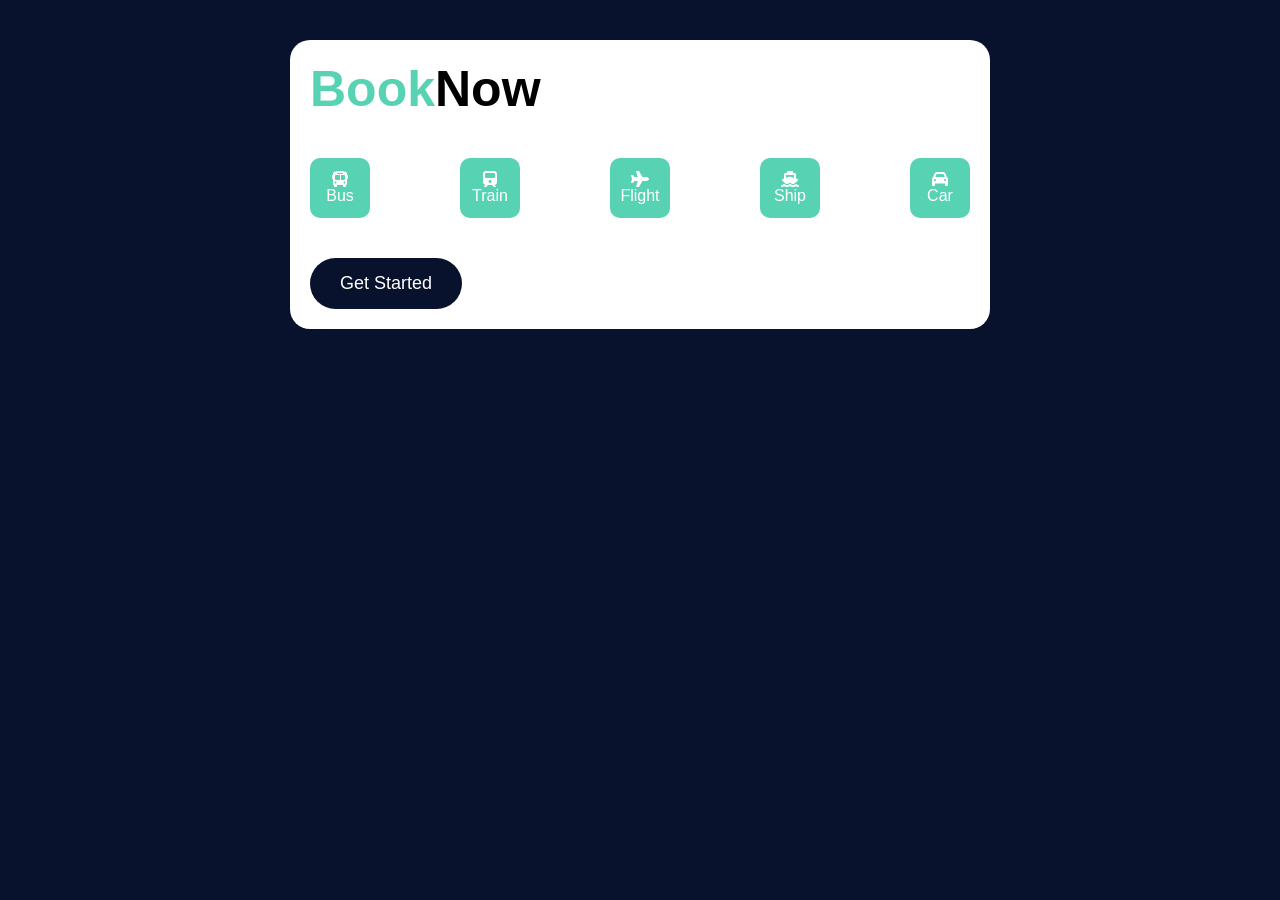
<file: index.html>
<!DOCTYPE html>
<html lang="en">
<head>
<meta charset="UTF-8">
<meta name="viewport" content="width=device-width, initial-scale=1.0">
<title>BookNow</title>

<link rel="stylesheet" href="style.css">

<link rel="stylesheet"
href="https://cdnjs.cloudflare.com/ajax/libs/font-awesome/6.5.1/css/all.min.css">

</head>
<body>

<div class="container">

    <h1 class="logo">
        <span>Book</span>Now
    </h1>

    <div class="icons">

        <div class="box">
            <i class="fa-solid fa-bus"></i>
            <p>Bus</p>
        </div>

        <div class="box">
            <i class="fa-solid fa-train"></i>
            <p>Train</p>
        </div>

        <div class="box">
            <i class="fa-solid fa-plane"></i>
            <p>Flight</p>
        </div>

        <div class="box">
            <i class="fa-solid fa-ship"></i>
            <p>Ship</p>
        </div>

        <div class="box">
            <i class="fa-solid fa-car"></i>
            <p>Car</p>
        </div>

    </div>

    <a href="Pages/login.html">
        <button>Get Started</button>
    </a>

</div>

<script src="script.js"></script>

</body>
</html>
</file>
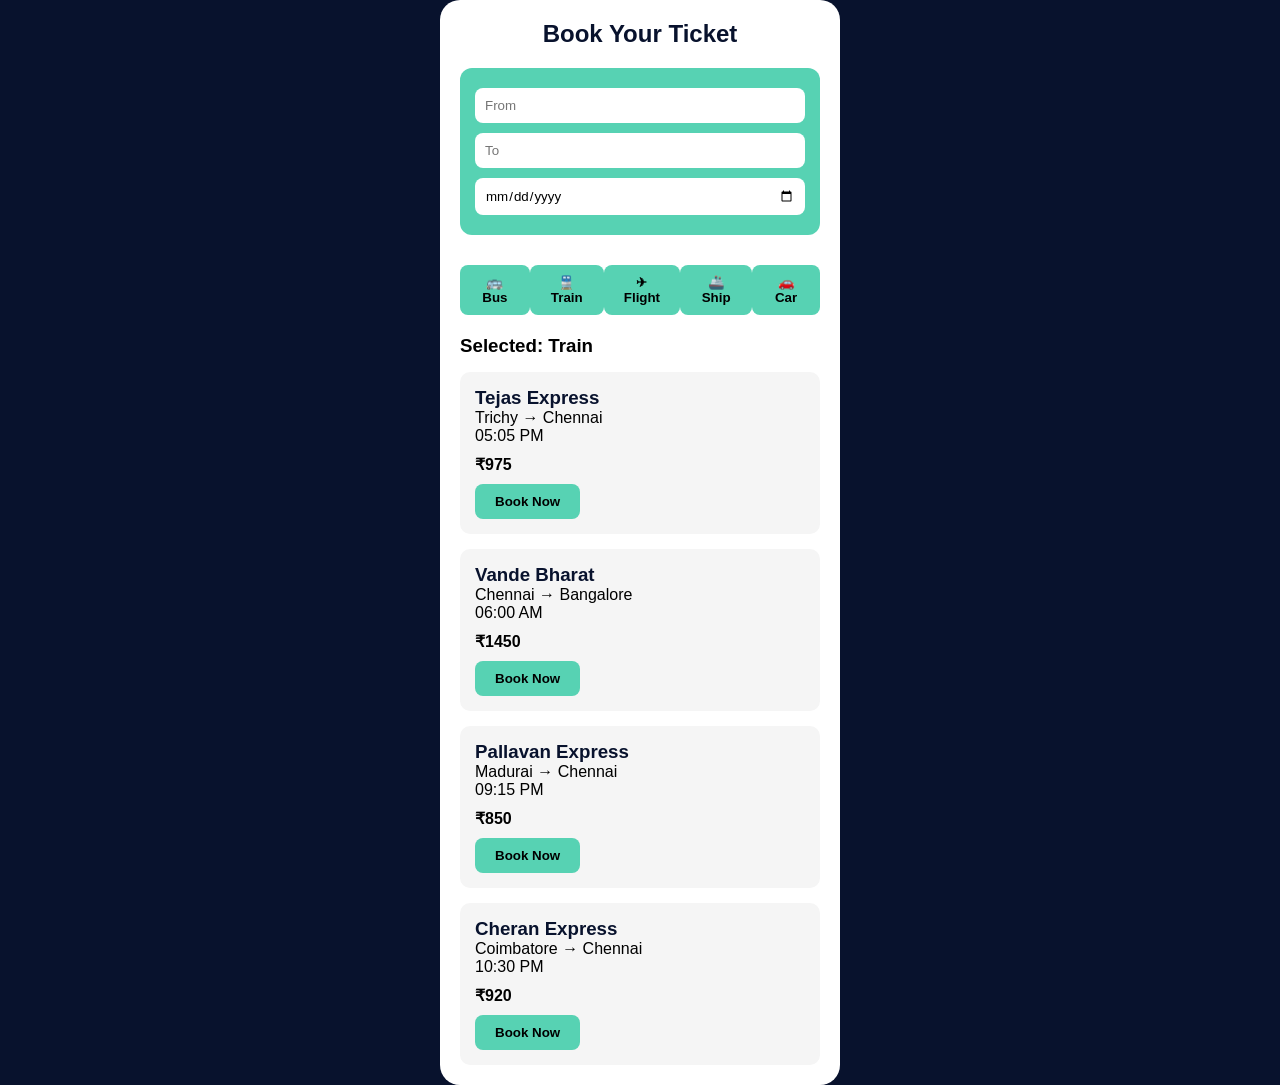
<file: Pages/booking.html>
<!DOCTYPE html>
<html lang="en">
<head>
<meta charset="UTF-8">
<meta name="viewport" content="width=device-width, initial-scale=1.0">
<title>Booking</title>

<link rel="stylesheet"
href="https://cdnjs.cloudflare.com/ajax/libs/font-awesome/6.5.1/css/all.min.css">

<style>

*{
margin:0;
padding:0;
box-sizing:border-box;
font-family:Poppins,sans-serif;
}

body{
background:#08122d;
display:flex;
justify-content:center;
}

.container{
width:400px;
background:white;
padding:20px;
border-radius:20px;
}

h2{
text-align:center;
margin-bottom:20px;
color:#08122d;
}

.route-box{
background:#57d2b3;
padding:15px;
border-radius:12px;
margin-bottom:20px;
}

.route-box input{
width:100%;
padding:10px;
margin:5px 0;
border:none;
border-radius:8px;
}

.transport{
display:flex;
justify-content:space-between;
margin-bottom:20px;
}

.transport div{
width:60px;
height:60px;
background:#08122d;
color:white;
display:flex;
justify-content:center;
align-items:center;
border-radius:10px;
font-size:25px;
cursor:pointer;
}

.ticket{
background:#f5f5f5;
padding:15px;
border-radius:10px;
margin-top:15px;
}

.ticket h3{
color:#08122d;
}

.price{
font-weight:bold;
margin-top:10px;
}

button{
margin-top:10px;
padding:10px 20px;
border:none;
background:#57d2b3;
border-radius:8px;
cursor:pointer;
font-weight:bold;
}

</style>

</head>
<body>

<div class="container">

<h2>Book Your Ticket</h2>

<div class="route-box">

<input type="text" id="fromCity" placeholder="From">
<input type="text" id="toCity" placeholder="To">
<input type="date" id="journeyDate">

</div>

<div class="transport">

<button onclick="selectTransport('Bus')">🚌 Bus</button>

<button onclick="selectTransport('Train')">🚆 Train</button>

<button onclick="selectTransport('Flight')">✈ Flight</button>

<button onclick="selectTransport('Ship')">🚢 Ship</button>

<button onclick="selectTransport('Car')">🚗 Car</button>

</div>

<h3 id="selectedTransport">
Selected: Train
</h3>
<div id="ticketContainer"></div>



</div>
<script>

const tickets = {

Bus: `
<div class="ticket">
<h3>KPN Travels</h3>
<p>Trichy → Chennai</p>
<p>06:00 PM</p>
<div class="price">₹850</div>
<a href="seat.html"
onclick="
localStorage.setItem('transport','Bus');
localStorage.setItem('route','Trichy → Chennai');
localStorage.setItem('price','850');
">
<button>Book Now</button>
</a>
</div>

<div class="ticket">
<h3>SETC</h3>
<p>Madurai → Chennai</p>
<p>08:30 PM</p>
<div class="price">₹750</div>
<a href="seat.html"
onclick="
localStorage.setItem('transport','Bus');
localStorage.setItem('route','Madurai → Chennai');
localStorage.setItem('price','750');
">
<button>Book Now</button>
</a>
</div>

<div class="ticket">
<h3>Parveen Travels</h3>
<p>Coimbatore → Bangalore</p>
<p>10:00 PM</p>
<div class="price">₹1200</div>
<a href="seat.html"
onclick="
localStorage.setItem('transport','Bus');
localStorage.setItem('route','Coimbatore → Bangalore');
localStorage.setItem('price','1200');
">
<button>Book Now</button>
</a>
</div>
`,

Train: `
<div class="ticket">
<h3>Tejas Express</h3>
<p>Trichy → Chennai</p>
<p>05:05 PM</p>
<div class="price">₹975</div>
<a href="seat.html"
onclick="
localStorage.setItem('transport','Train');
localStorage.setItem('route','Trichy → Chennai');
localStorage.setItem('price','975');
">
<button>Book Now</button>
</a>

</div>

<div class="ticket">
<h3>Vande Bharat</h3>
<p>Chennai → Bangalore</p>
<p>06:00 AM</p>
<div class="price">₹1450</div>
<a href="seat.html"
onclick="
localStorage.setItem('transport','Train');
localStorage.setItem('route','Chennai → Bangalore');
localStorage.setItem('price','1450');
">
<button>Book Now</button>
</a>

</div>

<div class="ticket">
<h3>Pallavan Express</h3>
<p>Madurai → Chennai</p>
<p>09:15 PM</p>
<div class="price">₹850</div>
<a href="seat.html"
onclick="
localStorage.setItem('transport','Train');
localStorage.setItem('route','Madurai → Chennai');
localStorage.setItem('price','850');
">
<button>Book Now</button>
</a>

</div>

<div class="ticket">
<h3>Cheran Express</h3>
<p>Coimbatore → Chennai</p>
<p>10:30 PM</p>
<div class="price">₹920</div>
<a href="seat.html"
onclick="
localStorage.setItem('transport','Train');
localStorage.setItem('route','Coimbatore → Chennai');
localStorage.setItem('price','920');
">
<button>Book Now</button>
</a>

</div>
`,

Flight: `
<div class="ticket">
<h3>IndiGo</h3>
<p>Chennai → Mumbai</p>
<p>09:15 AM</p>
<div class="price">₹3999</div>
<a href="seat.html"
onclick="
localStorage.setItem('transport','Flight');
localStorage.setItem('route','Chennai → Mumbai');
localStorage.setItem('price','3999');
">
<button>Book Now</button>
</a>

</div>

<div class="ticket">
<h3>Air India</h3>
<p>Chennai → Delhi</p>
<p>12:30 PM</p>
<div class="price">₹4500</div>
<a href="seat.html"
onclick="
localStorage.setItem('transport','Flight');
localStorage.setItem('route','Chennai → Delhi');
localStorage.setItem('price','4500');
">
<button>Book Now</button>
</a>

</div>

<div class="ticket">
<h3>Akasa Air</h3>
<p>Bangalore → Hyderabad</p>
<p>03:45 PM</p>
<div class="price">₹3200</div>
<a href="seat.html"
onclick="
localStorage.setItem('transport','Flight');
localStorage.setItem('route','Bangalore → Hyderabad');
localStorage.setItem('price','3200');
">
<button>Book Now</button>
</a>

</div>
`,

Ship: `
<div class="ticket">
<h3>Andaman Ferry</h3>
<p>Chennai → Port Blair</p>
<p>10:00 AM</p>
<div class="price">₹2200</div>
<a href="seat.html"
onclick="
localStorage.setItem('transport','Ship');
localStorage.setItem('route','Chennai → Port Blair');
localStorage.setItem('price','2200');
">
<button>Book Now</button>
</a>
</div>

<div class="ticket">
<h3>Lakshadweep Cruise</h3>
<p>Kochi → Lakshadweep</p>
<p>08:00 AM</p>
<div class="price">₹3500</div>
<a href="seat.html"
onclick="
localStorage.setItem('transport','Ship');
localStorage.setItem('route','Kochi → Lakshadweep');
localStorage.setItem('price','3500');
">
<button>Book Now</button>
</a>
</div>
`,

Car: `
<div class="ticket">
<h3>Uber Sedan</h3>
<p>Chennai → Pondicherry</p>
<p>Any Time</p>
<div class="price">₹2500</div>
<a href="seat.html"
onclick="
localStorage.setItem('transport','Car');
localStorage.setItem('route','Chennai → Pondicherry');
localStorage.setItem('price','2500');
">
<button>Book Now</button>
</a>
</div>

<div class="ticket">
<h3>Ola Prime</h3>
<p>Coimbatore → Ooty</p>
<p>Any Time</p>
<div class="price">₹1800</div>
<a href="seat.html"
onclick="
localStorage.setItem('transport','Car');
localStorage.setItem('route','Coimbatore → Ooty');
localStorage.setItem('price','1800');
">
<button>Book Now</button>
</a>

</div>

<div class="ticket">
<h3>Rapido Cab</h3>
<p>Bangalore → Mysore</p>
<p>Any Time</p>
<div class="price">₹2200</div>
<a href="seat.html"
onclick="
localStorage.setItem('transport','Car');
localStorage.setItem('route','Bangalore → Mysore');
localStorage.setItem('price','2200');
">
<button>Book Now</button>
</a>

</div>
`
};

function selectTransport(type){
document.getElementById("selectedTransport").innerHTML =
"Selected: " + type;

document.getElementById("ticketContainer").innerHTML =
tickets[type];
}

window.onload = function(){
selectTransport('Train');
}

</script>
</file>
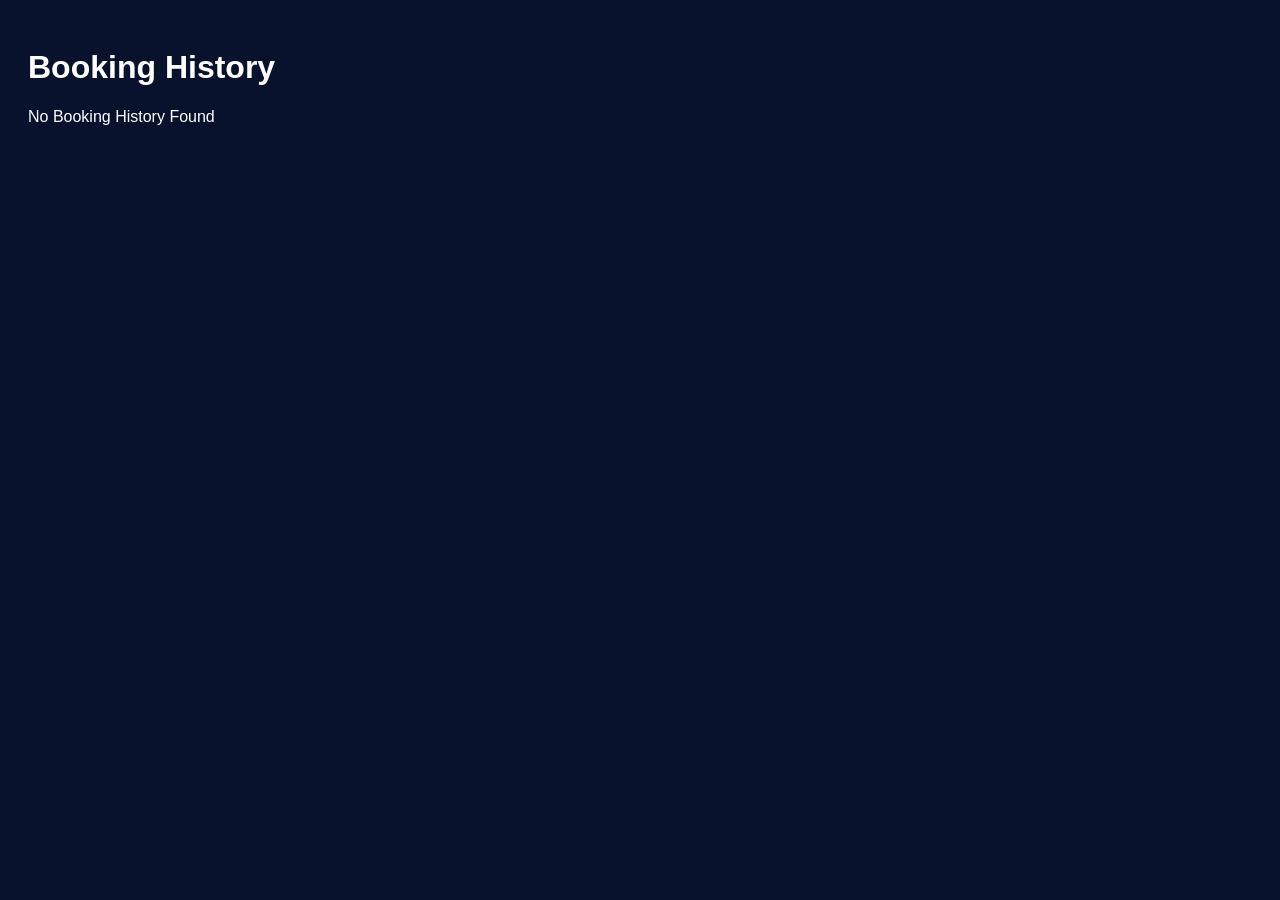
<file: Pages/history.html>
<!DOCTYPE html>
<html>
<head>
<title>History</title>

<style>

body{
font-family:Arial;
padding:20px;
background:#08122d;
color:white;
}

.card{
background:white;
color:black;
padding:15px;
margin:10px 0;
border-radius:10px;
}

</style>

</head>
<body>

<h1>Booking History</h1>

<div id="historyContainer"></div>
<script>

let history =
JSON.parse(localStorage.getItem("history")) || [];

let container =
document.getElementById("historyContainer");

if(history.length === 0){

container.innerHTML =
"<p>No Booking History Found</p>";

}
else{

history.reverse().forEach(item=>{

container.innerHTML += `

<div class="card">

<b>${item.transport}</b><br><br>

${item.route}<br>

Seat : ${item.seat}<br>

Amount : ₹${item.price}

</div>

`;

});

}

</script>

</body>
</html>
</file>
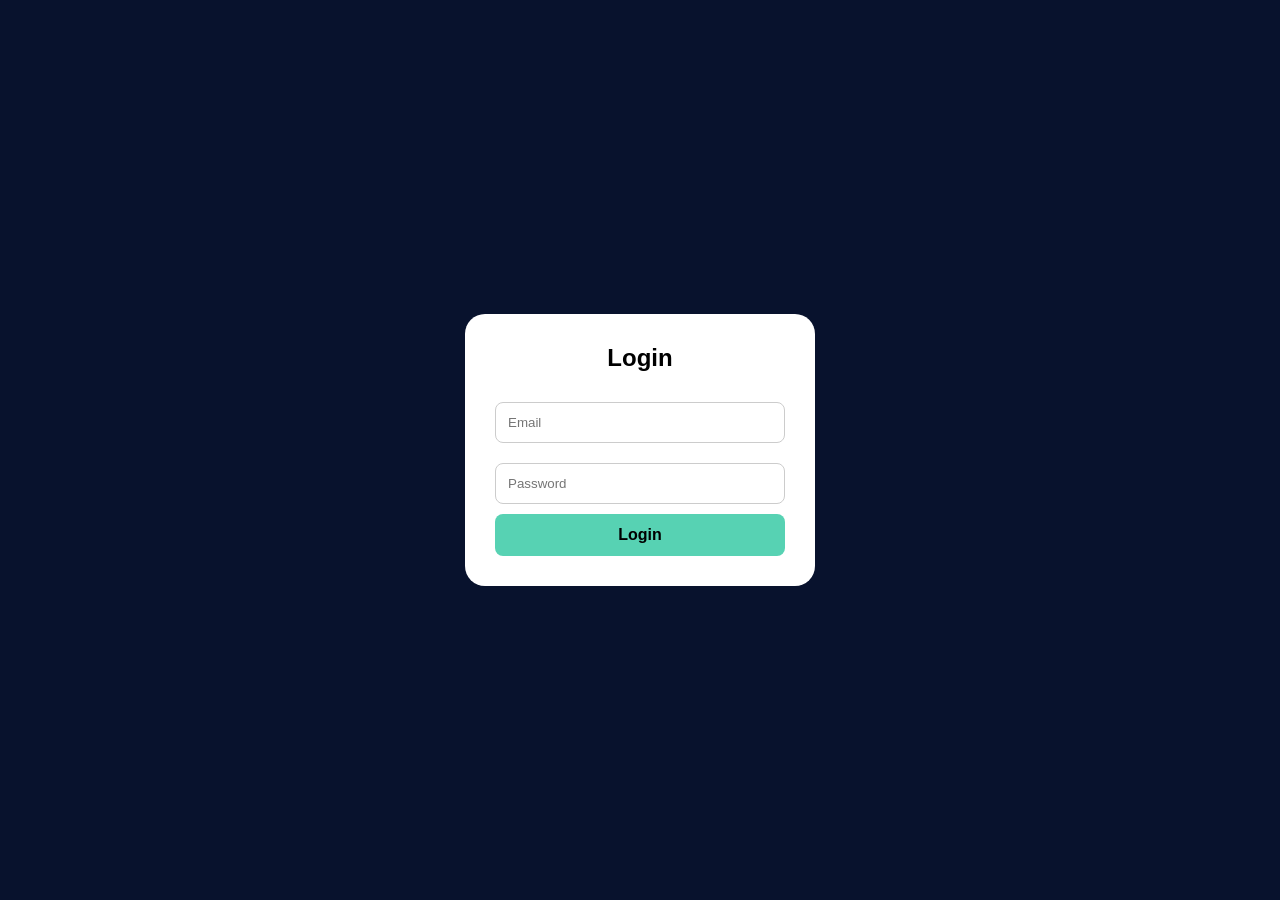
<file: Pages/login.html>
<!DOCTYPE html>
<html lang="en">
<head>
<meta charset="UTF-8">
<meta name="viewport" content="width=device-width, initial-scale=1.0">
<title>Login</title>

<style>

*{
margin:0;
padding:0;
box-sizing:border-box;
font-family:Poppins,sans-serif;
}

body{
background:#08122d;
display:flex;
justify-content:center;
align-items:center;
height:100vh;
}

.login-box{
background:white;
padding:30px;
border-radius:20px;
width:350px;
}

h2{
text-align:center;
margin-bottom:20px;
}

input{
width:100%;
padding:12px;
margin:10px 0;
border:1px solid #ccc;
border-radius:8px;
}

button{
width:100%;
padding:12px;
background:#57d2b3;
border:none;
border-radius:8px;
font-size:16px;
font-weight:bold;
cursor:pointer;
}

</style>
</head>
<body>

<div class="login-box">

<h2>Login</h2>

<input type="email" placeholder="Email">

<input type="password" placeholder="Password">

<button onclick="window.location.href='booking.html'">
    Login
</button>
</div>

</body>
</html>
</file>
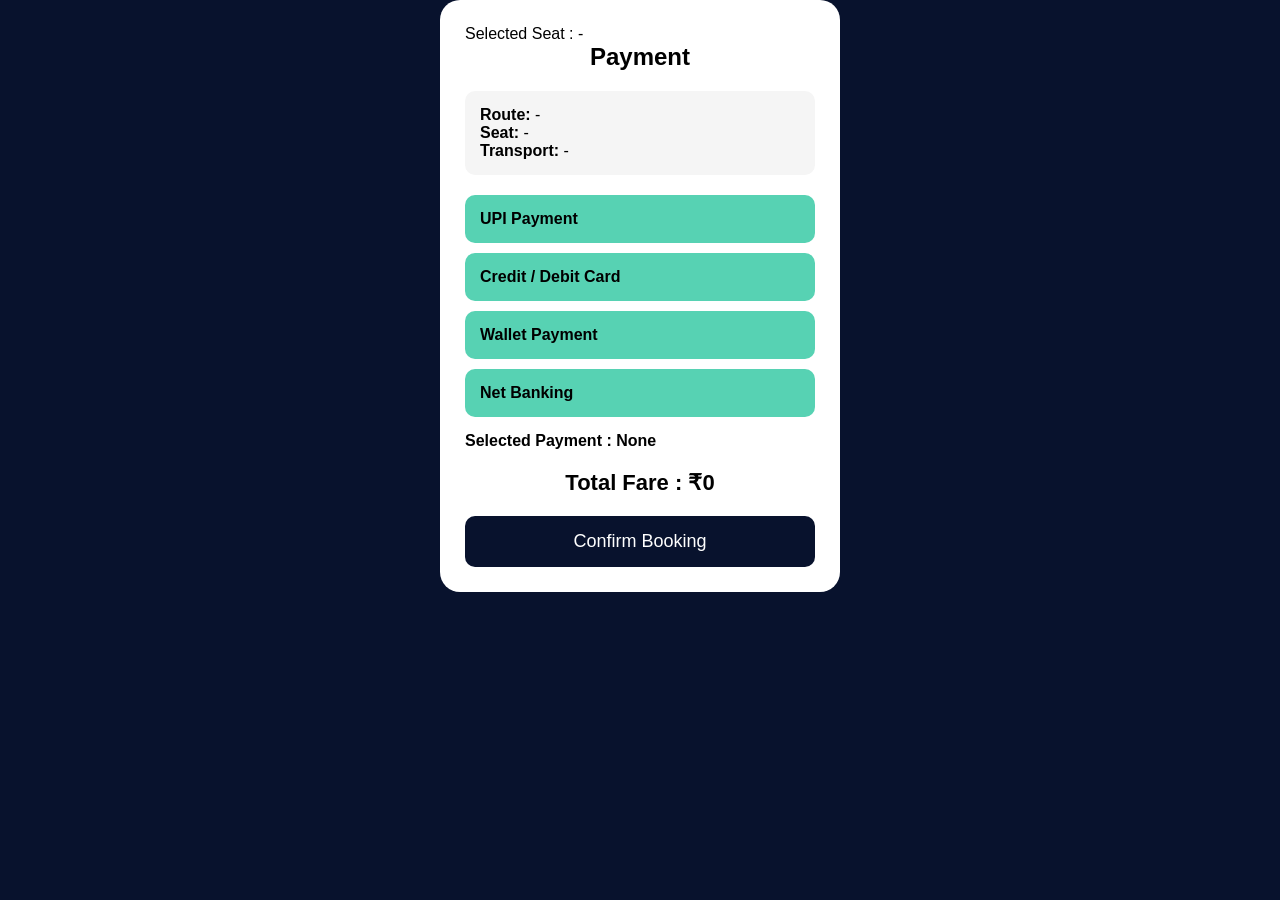
<file: Pages/payment.html>
<!DOCTYPE html>
<html lang="en">
<head>
<meta charset="UTF-8">
<meta name="viewport" content="width=device-width, initial-scale=1.0">
<title>Payment</title>
<style>
*{
margin:0;
padding:0;
box-sizing:border-box;
font-family:Poppins,sans-serif;
}
body{
background:#08122d;
display:flex;
justify-content:center;

}
.container{
width:400px;
background:white;
padding:25px;
border-radius:20px;
}
h2{
text-align:center;
margin-bottom:20px;
}

.ticket-details{
background:#f5f5f5;
padding:15px;
border-radius:10px;
margin-bottom:20px;
}

.payment-option{
background:#57d2b3;
padding:15px;
margin-top:10px;
border-radius:10px;
cursor:pointer;
font-weight:bold;
}

.total{
margin-top:20px;
font-size:22px;
font-weight:bold;
text-align:center;
}

button{
width:100%;
padding:15px;
margin-top:20px;
border:none;
background:#08122d;
color:white;
border-radius:10px;
font-size:18px;
cursor:pointer;
}

</style>
</head>
<body>
    

<div class="container">
    <p id="seatDisplay"></p>

<h2>Payment</h2>

<div class="ticket-details">
<p id="routeDisplay"></p>
<p id="seatNo"></p>
<p id="transportDisplay"></p>
</div>

<div class="payment-option" onclick="selectPayment('UPI')">
UPI Payment
</div>

<div class="payment-option" onclick="selectPayment('Card')">
Credit / Debit Card
</div>

<div class="payment-option" onclick="selectPayment('Wallet')">
Wallet Payment
</div>

<div class="payment-option" onclick="selectPayment('Net Banking')">
Net Banking
</div>

<p id="selectedPayment" style="margin-top:15px;font-weight:bold;">
Selected Payment : None
</p>

<div class="total" id="fareDisplay">
Total Fare : ₹0
</div>

<button onclick="confirmBooking()">
Confirm Booking
</button>
</div>
<script>

document.getElementById("seatDisplay").innerHTML =
"Selected Seat : " +
(localStorage.getItem("seatNumber") || "-");

document.getElementById("routeDisplay").innerHTML =
"<b>Route:</b> " +
(localStorage.getItem("route") || "-");

document.getElementById("seatNo").innerHTML =
"<b>Seat:</b> " +
(localStorage.getItem("seatNumber") || "-");

document.getElementById("transportDisplay").innerHTML =
"<b>Transport:</b> " +
(localStorage.getItem("transport") || "-");

document.getElementById("fareDisplay").innerHTML =
"Total Fare : ₹" +
(localStorage.getItem("totalPrice") || "0");
function selectPayment(method){

document
.querySelectorAll(".payment-option")
.forEach(option=>{
option.classList.remove("selected");
});

event.target.classList.add("selected");

localStorage.setItem(
"paymentMethod",
method
);

document.getElementById("selectedPayment").innerHTML =
"Selected Payment : " + method;

}

function confirmBooking(){

const payment =
localStorage.getItem("paymentMethod");

if(!payment){

alert("Please select a payment method");
return;

}

window.location.href="success.html";

}
</script>
</body>
</html>
</file>
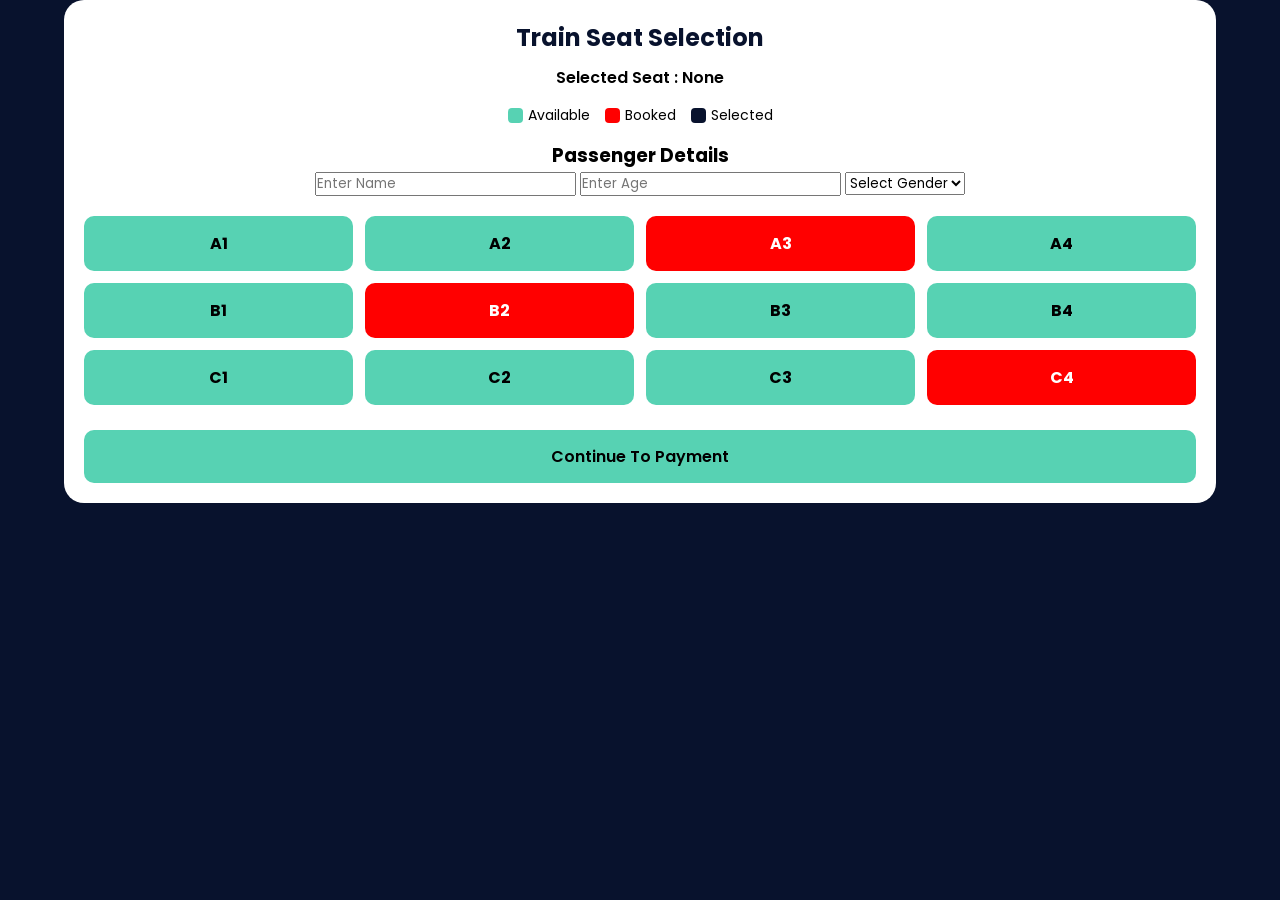
<file: Pages/seat.html>
<!DOCTYPE html>
<html lang="en">
<head>
<meta charset="UTF-8">
<meta name="viewport" content="width=device-width, initial-scale=1.0">
<title>Seat Booking</title>

<link href="https://fonts.googleapis.com/css2?family=Poppins:wght@300;400;500;600;700&display=swap" rel="stylesheet">

<style>

*{
margin:0;
padding:0;
box-sizing:border-box;
font-family:'Poppins',sans-serif;
}

body{
background:#08122d;
display:flex;
justify-content:center;

}

.container{
width:90%;
max-width:1200px;
background:white;
padding:20px;
border-radius:20px;
text-align:center;
}

h2{
color:#08122d;
margin-bottom:10px;
}

#selectedSeat{
font-weight:600;
margin-bottom:15px;
}

.legend{
display:flex;
justify-content:center;
gap:15px;
margin-bottom:15px;
font-size:14px;
}

.legend span{
display:flex;
align-items:center;
gap:5px;
}

.box{
width:15px;
height:15px;
border-radius:4px;
display:inline-block;
}

.available{
background:#57d2b3;
}

.bookedbox{
background:red;
}

.selectedbox{
background:#08122d;
}

.seats{
display:grid;
grid-template-columns:repeat(4,1fr);
gap:12px;
margin-top:20px;
}

.seat{
height:55px;
background:#57d2b3;
border-radius:10px;
display:flex;
justify-content:center;
align-items:center;
font-weight:bold;
cursor:pointer;
transition:.3s;
}

.booked{
background:red;
color:white;
cursor:not-allowed;
}

.selected{
background:#08122d;
color:white;
}

button{
margin-top:25px;
width:100%;
padding:14px;
border:none;
background:#57d2b3;
border-radius:10px;
font-size:16px;
font-weight:600;
cursor:pointer;
}

</style>
</head>
<body>

<div class="container">

<h2 id="transportTitle">Seat Selection</h2>

<p id="selectedSeat">
Selected Seat : None
</p>

<div class="legend">
<span><div class="box available"></div>Available</span>
<span><div class="box bookedbox"></div>Booked</span>
<span><div class="box selectedbox"></div>Selected</span>
</div>
<div class="passenger-form">

<h3>Passenger Details</h3>

<input type="text" id="passengerName" placeholder="Enter Name">

<input type="number" id="passengerAge" placeholder="Enter Age">

<select id="passengerGender">
<option value="">Select Gender</option>
<option>Male</option>
<option>Female</option>
<option>Other</option>
</select>

</div>

<div id="seatContainer"></div>
<button onclick="goToPayment()">
Continue To Payment
</button>
<script>

const transport =
localStorage.getItem("transport") || "Train";

document.getElementById("transportTitle").innerHTML =
transport + " Seat Selection";

const layouts = {

Bus: `
<div class="seats">
<div class="seat booked">1</div>
<div class="seat booked">2</div>
<div class="seat">3</div>
<div class="seat">4</div>
<div class="seat">5</div>
<div class="seat">6</div>
<div class="seat booked">7</div>
<div class="seat">8</div>
<div class="seat">9</div>
<div class="seat">10</div>
<div class="seat booked">11</div>
<div class="seat">12</div>
</div>
`,

Train: `
<div class="seats">
<div class="seat">A1</div>
<div class="seat">A2</div>
<div class="seat booked">A3</div>
<div class="seat">A4</div>
<div class="seat">B1</div>
<div class="seat booked">B2</div>
<div class="seat">B3</div>
<div class="seat">B4</div>
<div class="seat">C1</div>
<div class="seat">C2</div>
<div class="seat">C3</div>
<div class="seat booked">C4</div>
</div>
`,

Flight: `
<div class="seats">
<div class="seat">F1</div>
<div class="seat">F2</div>
<div class="seat booked">F3</div>
<div class="seat booked">F4</div>
<div class="seat">F5</div>
<div class="seat">F6</div>
<div class="seat">F7</div>
<div class="seat booked">F8</div>
</div>
`,

Ship: `
<div class="seats">
<div class="seat booked">S1</div>
<div class="seat">S2</div>
<div class="seat booked">S3</div>
<div class="seat">S4</div>
<div class="seat">S5</div>
<div class="seat">S6</div>
</div>
`,

Car: `
<div class="seats">
<div class="seat">C1</div>
<div class="seat">C2</div>
<div class="seat booked">C3</div>
<div class="seat">C4</div>
</div>
`

};

document.getElementById("seatContainer").innerHTML =
layouts[transport];

const seats = document.querySelectorAll(".seat");

seats.forEach(seat=>{

if(!seat.classList.contains("booked")){

seat.addEventListener("click",()=>{

seat.classList.toggle("selected");

const selectedSeats =
document.querySelectorAll(".seat.selected");

let seatNumbers = [];

selectedSeats.forEach(s=>{
seatNumbers.push(s.innerText);
});

document.getElementById("selectedSeat").innerHTML =
"Selected Seats : " + seatNumbers.join(", ");

});

}

});

function goToPayment(){

const selectedSeats =
document.querySelectorAll(".seat.selected");

if(selectedSeats.length===0){

alert("Please select a seat");
return;

}

let seatNumbers = [];

selectedSeats.forEach(s=>{
seatNumbers.push(s.innerText);
});

localStorage.setItem(
"seatNumber",
seatNumbers.join(", ")
);
let basePrice =
parseInt(localStorage.getItem("price"));

let totalPrice =
basePrice * selectedSeats.length;

localStorage.setItem(
"totalPrice",
totalPrice
);
const name =
document.getElementById("passengerName").value;

const age =
document.getElementById("passengerAge").value;

const gender =
document.getElementById("passengerGender").value;

if(name==="" || age==="" || gender===""){

alert("Please fill passenger details");
return;

}

localStorage.setItem("passengerName",name);
localStorage.setItem("passengerAge",age);
localStorage.setItem("passengerGender",gender);
window.location.href="payment.html";

}

</script>
</file>
<file: style.css>
*{
margin:0;
padding:0;
box-sizing:border-box;
font-family:Poppins,sans-serif;
}

body{
background:#08122d;
min-height:100vh;
padding:20px;
display:flex;
justify-content:center;
align-items:flex-start;
overflow-y:auto;
}

.container{
width:95%;
max-width:1200px;
background:white;
padding:20px;
border-radius:20px;
margin:20px 0;
}

.logo{
font-size:50px;
margin-bottom:40px;
}

.logo span{
color:#57d2b3;
}

.icons{
display:flex;
justify-content:space-between;
margin-bottom:40px;
}

.box{
width:60px;
height:60px;
background:#57d2b3;
border-radius:10px;
display:flex;
flex-direction:column;
justify-content:center;
align-items:center;
color:white;
cursor:pointer;
}
.passenger-form{
margin:20px 0;
text-align:left;
}

.passenger-form h3{
margin-bottom:10px;
color:#08122d;
}

.passenger-form input,
.passenger-form select{
width:100%;
padding:12px;
margin-bottom:10px;
border:1px solid #ccc;
border-radius:8px;
}
button{
padding:15px 30px;
border:none;
background:#08122d;
color:white;
border-radius:30px;
font-size:18px;
cursor:pointer;
}
.dark{
background:black;
color:white;
}
/* Mobile */

@media (max-width: 768px){

.container{
width:95%;
padding:15px;
}

.transport{
flex-wrap:wrap;
gap:10px;
}

.transport button{
flex:1 1 45%;
}

h2{
font-size:22px;
}

button{
font-size:16px;
}

}

/* Desktop */

@media (min-width: 769px){

.container{
width:700px;
}

.transport{
justify-content:space-between;
}

.ticket{
display:flex;
justify-content:space-between;
align-items:center;
}

}
@media (max-width:768px){

body{
align-items:flex-start;
padding:15px;
}

.container{
margin-top:20px;
width:100%;
}

}
.payment-option.selected{
background:#08122d;
color:white;
}
</file>
